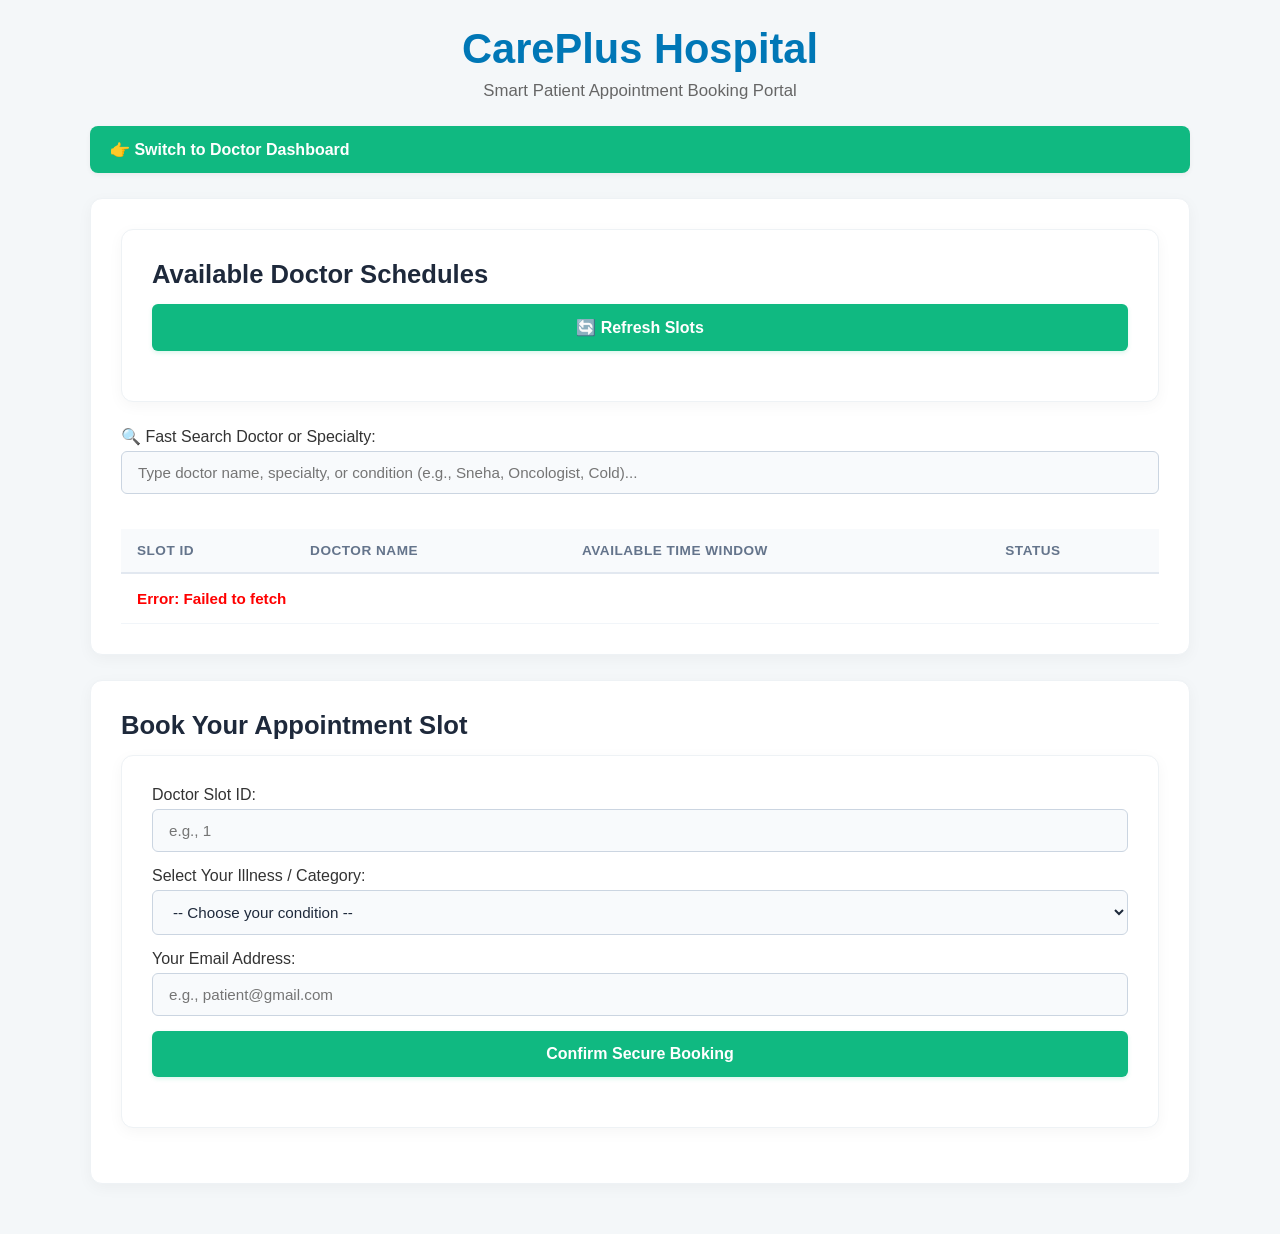
<file: frontend/index.html>
<!DOCTYPE html>
<html lang="en">
<head>
    <meta charset="UTF-8">
    <meta name="viewport" content="width=device-width, initial-scale=1.0">
    <title>CarePlus - Patient Portal</title>
    <link rel="stylesheet" href="style.css">
</head>
<body>
    <div class="container">
        <header>
            <h1>CarePlus Hospital</h1>
            <p>Smart Patient Appointment Booking Portal</p>
            <div style="margin-top: 15px;">
                <a href="doctor.html" class="btn btn-primary" style="text-decoration: none; display: inline-block;">👉 Switch to Doctor Dashboard</a>
            </div>
        </header>
        
        <main>
            <section class="card">
                <div class="card-header">
                    <h2>Available Doctor Schedules</h2>
                    <button id="btnLoadSchedules" class="btn btn-primary">🔄 Refresh Slots</button>
                </div>
                <!-- 🔍 Real-Time Search & Filter Component -->
                <div style="margin-bottom: 20px;">
                    <label for="doctorSearchInput">🔍 Fast Search Doctor or Specialty:</label>
                    <input type="text" id="doctorSearchInput" placeholder="Type doctor name, specialty, or condition (e.g., Sneha, Oncologist, Cold)..." onkeyup="filterDoctorSchedules()">
                </div>
                <div class="table-container">
                    <table>
                        <thead>
                            <tr>
                                <th>Slot ID</th>
                                <th>Doctor Name</th>
                                <th>Available Time Window</th>
                                <th>Status</th>
                            </tr>
                        </thead>
                        <tbody id="schedulesBody">
                            <tr>
                                <td colspan="4" class="text-center">Loading available slots...</td>
                            </tr>
                        </tbody>
                    </table>
                </div>
            </section>

            <section class="card booking-card">
                <h2>Book Your Appointment Slot</h2>
                <form id="bookingForm">
                    <div class="form-group">
                        <label for="scheduleId">Doctor Slot ID:</label>
                        <input type="number" id="scheduleId" placeholder="e.g., 1" min="1" required>  
                    </div>
                    
                    <div class="form-group">
                        <label for="illnessSelect">Select Your Illness / Category:</label>
                        <select id="illnessSelect" required>
                            <option value="" disabled selected>-- Choose your condition --</option>
                            
                            <!-- Slots 2 & 7: Dr. Sneha Sharma & Dr. Ananya Reddy -->
                            <option value="Fever">Fever (General Medicine)</option>
                            <option value="Common Cold">Common Cold / Flu</option>
                            
                            <!-- Slots 1 & 8: Dr. Ramesh Kumar & Dr. Rajesh Joshi -->
                            <option value="Cancer">Cancer Consultation (Oncology)</option>
                            
                            <!-- Slot 3: Dr. Ramcar Kumar -->
                            <option value="Kids Fever">Kids Fever / Cold (Pediatrics)</option>
                            
                            <!-- Slot 4: Dr. Amit Mishra -->
                            <option value="Heart Checkup">Heart Specialist (Cardiology)</option>
                            
                            <!-- Slot 5: Dr. Priya Patel -->
                            <option value="Skin Rash">Skin Specialist (Dermatology)</option>
                            
                            <!-- Slot 6: Dr. Vikram Malhotra -->
                            <option value="Brain Injury / Nerve Pain">Brain Specialist (Neurology)</option>
                        </select>
                    </div>

                    <div class="form-group">
                        <label for="patientEmail">Your Email Address:</label>
                        <input type="email" id="patientEmail" placeholder="e.g., patient@gmail.com" required>
                    </div>
                    <button type="submit" class="btn-success">Confirm Secure Booking</button>
                </form>
                
                <div id="messageBox" class="message-box hidden"></div>
            </section>
        </main>
    </div>
    <script src="app.js"></script>
</body>
</html>
</file>
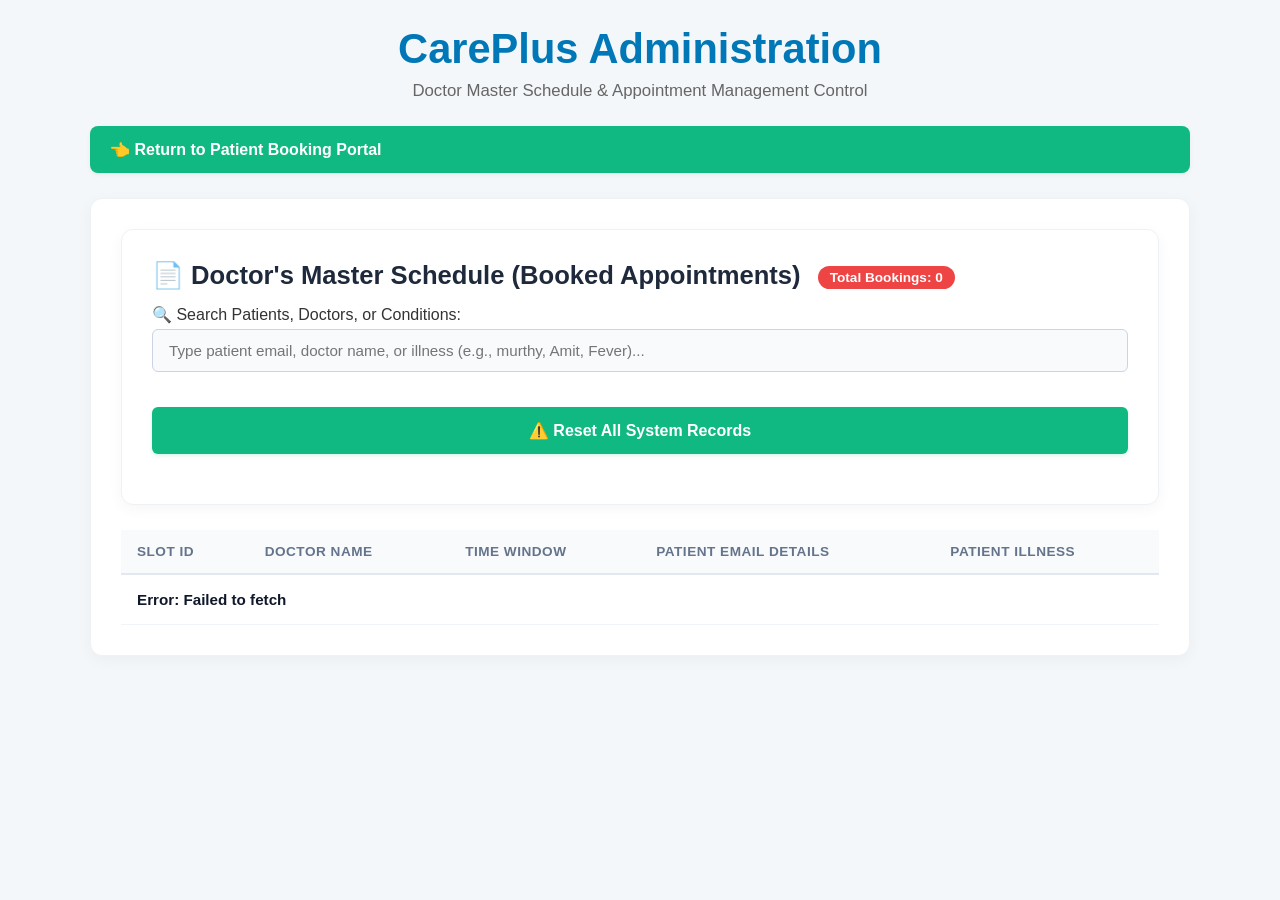
<file: frontend/doctor.html>
<!DOCTYPE html>
<html lang="en">
<head>
    <meta charset="UTF-8">
    <meta name="viewport" content="width=device-width, initial-scale=1.0">
    <title>CarePlus - Doctor Dashboard</title>
    <link rel="stylesheet" href="style.css">
</head>
<body>
    <div class="container">
        <header>
            <h1>CarePlus Administration</h1>
            <p>Doctor Master Schedule & Appointment Management Control</p>
            <div style="margin-top: 15px;">
                <a href="index.html" class="btn btn-primary" style="text-decoration: none; display: inline-block;">👈 Return to Patient Booking Portal</a>
            </div>
        </header>
        <main>
            <section class="card shadow-sm border-0">
                <div class="card-header">
                    <h2>📄 Doctor's Master Schedule (Booked Appointments) <span id="totalBookingsBadge" style="background-color: #ef4444; color: white; padding: 4px 12px; border-radius: 20px; font-size: 0.85rem; font-weight: 700; margin-left: 10px; display: inline-block; vertical-align: middle;">Total Bookings: 0</span>
                    </h2>
                    <!-- 🔍 Real-Time Admin Search Filter Component -->
                        <div style="margin-bottom: 20px; margin-top: 15px;">
                            <label for="adminSearchInput">🔍 Search Patients, Doctors, or Conditions:</label>
                            <input type="text" id="adminSearchInput" placeholder="Type patient email, doctor name, or illness (e.g., murthy, Amit, Fever)..." onkeyup="filterAdminBookings()">
                        </div>
                    <button id="btnResetSchedules" class="btn btn-danger">⚠️ Reset All System Records</button>
                </div>
                <div class="table-responsive">
                    <table class="table table-hover align-middle mb-0">
                        <thead class="table-light">
                            <tr>
                                <th>Slot ID</th>
                                <th>Doctor Name</th>
                                <th>Time Window</th>
                                <th>Patient Email Details</th>
                                <th>Patient Illness</th> </tr>
                        </thead>
                        <tbody id="bookedSchedulesBody">
                            <tr>
                                <td colspan="5" class="text-center text-muted py-3">Loading master schedules...</td>
                            </tr>
                        </tbody>
                    </table>
                </div>
            </section>
        </main>
    </div>
   <div style="display: none;">
        <select id="patientIllness"><option value=""></option></select>
        <button id="btnLoadSchedules"></button>
        <form id="bookingForm"><input id="scheduleId"><input id="patientEmail"></form>
        <div id="messageBox"></div>
        <tbody id="schedulesBody"></tbody>
    </div>
    <script src="app.js"></script>
</body>
</html>
</file>
<file: frontend/style.css>
/* ==========================================================================
   🏥 CAREPLUS CLASSIC PREMIUM DASHBOARD (TAG-BASED RECOVERY)
   ========================================================================== */

* {
    margin: 0;
    padding: 0;
    box-sizing: border-box;
    font-family: 'Segoe UI', Arial, sans-serif;
}

body {
    background-color: #f4f7f9;
    color: #333333;
    padding: 25px 15px;
}

/* Center and constrain layout */
body > div, .container {
    max-width: 1100px;
    margin: 0 auto;
}

/* 🏢 CarePlus Main Header Titles */
h1 {
    font-size: 2.6rem;
    font-weight: 700;
    color: #0077b6; /* Crisp Medical Blue */
    text-align: center;
    margin-bottom: 8px;
}

/* Subtitle under H1 */
h1 + p, .subtitle {
    text-align: center;
    color: #666666;
    font-size: 1.05rem;
    margin-bottom: 25px;
}

/* 🔀 "Switch to Doctor Dashboard" Link -> Styled as the full-width green banner */
a {
    display: block;
    width: 100%;
    background-color: #10b981; /* High-Vibrancy Emerald Green */
    color: #ffffff !important;
    text-align: left;
    padding: 14px 20px;
    border-radius: 8px;
    font-size: 1rem;
    font-weight: 600;
    text-decoration: none;
    margin-bottom: 25px;
    box-shadow: 0 2px 5px rgba(0,0,0,0.05);
    transition: background-color 0.15s ease;
}

a:hover {
    background-color: #059669;
}

/* 🎴 Container Grid White Cards */
div[class*="card"], .card, fieldset, form {
    background: #ffffff;
    border-radius: 12px;
    box-shadow: 0 4px 15px rgba(0, 0, 0, 0.04);
    padding: 30px;
    margin-bottom: 25px;
    border: 1px solid #eef2f5;
}

/* Section Headings inside cards (e.g., Available Doctor Schedules) */
h2, .card-title {
    font-size: 1.6rem;
    font-weight: 700;
    color: #1e293b;
    margin-bottom: 15px;
}

/* 🔘 "Refresh Slots" & "Confirm Booking" Buttons -> Styled as premium wide green banners */
button, input[type="submit"] {
    display: block;
    width: 100%;
    background-color: #10b981;
    color: #ffffff;
    border: none;
    padding: 14px;
    border-radius: 6px;
    font-size: 1rem;
    font-weight: 600;
    cursor: pointer;
    text-align: center;
    margin-bottom: 20px;
    box-shadow: 0 2px 4px rgba(16, 185, 129, 0.15);
    transition: background-color 0.15s ease;
}

button:hover, input[type="submit"]:hover {
    background-color: #059669;
}

button:disabled, input[type="submit"]:disabled {
    background-color: #a7f3d0;
    cursor: not-allowed;
}

/* 📊 Enterprise Clean Data Grid Table */
table {
    width: 100%;
    border-collapse: collapse;
    margin-top: 10px;
}

th {
    background-color: #f8fafc;
    color: #64748b;
    font-weight: 600;
    font-size: 0.85rem;
    text-transform: uppercase;
    letter-spacing: 0.5px;
    padding: 14px 16px;
    text-align: left;
    border-bottom: 2px solid #e2e8f0;
}

td {
    padding: 16px;
    border-bottom: 1px solid #f1f5f9;
    vertical-align: middle;
    font-size: 0.95rem;
}

tr:hover td {
    background-color: #f8fafc;
}

/* Slot IDs bold highlight */
td:first-child {
    font-weight: 700;
    color: #0f172a;
}

/* 🩺 Doctor Specialty Context Sub-items */
td span, td div, .doctor-specialty {
    font-size: 0.85rem;
    color: #2563eb; /* Clean link blue accent tint */
    font-weight: 500;
    margin-top: 3px;
}

/* 🏷️ Available Status Label Badges */
span[class*="status"], .status-badge, td:last-child span {
    background-color: #dcfce7 !important;
    color: #166534 !important;
    padding: 6px 14px;
    border-radius: 20px;
    font-size: 0.8rem;
    font-weight: 600;
    display: inline-block;
}

/* 📥 Input Form Fields Layout Configuration */
/* 📥 Input Form Fields Layout Configuration */
input, select {
    width: 100%;
    padding: 12px 16px;
    border: 1px solid #cbd5e1;
    border-radius: 6px;
    font-size: 0.95rem;
    background-color: #f8fafc;
    color: #1e293b;
    margin-top: 5px;
    margin-bottom: 15px;
    transition: all 0.15s ease;
}

input:focus, select:focus {
    outline: none;
    border-color: #10b981;
    background-color: #ffffff;
    box-shadow: 0 0 0 3px rgba(16, 185, 129, 0.15);
}

input:focus, select:focus {
    outline: none;
    border-color: #10b981;
    background-color: #ffffff;
    box-shadow: 0 0 0 3px rgba(16, 185, 129, 0.15);
}

/* 📣 Notification Overlay Panels */
#messageBox {
    padding: 14px;
    border-radius: 6px;
    margin-top: 15px;
    font-size: 0.95rem;
    font-weight: 600;
    text-align: center;
}

#messageBox.success {
    background-color: #f0fdf4;
    color: #166534;
    border: 1px solid #bbf7d0;
}

#messageBox.error {
    background-color: #fef2f2;
    color: #991b1b;
    border: 1px solid #fecaca;
}

.hidden {
    display: none !important;
}
</file>
